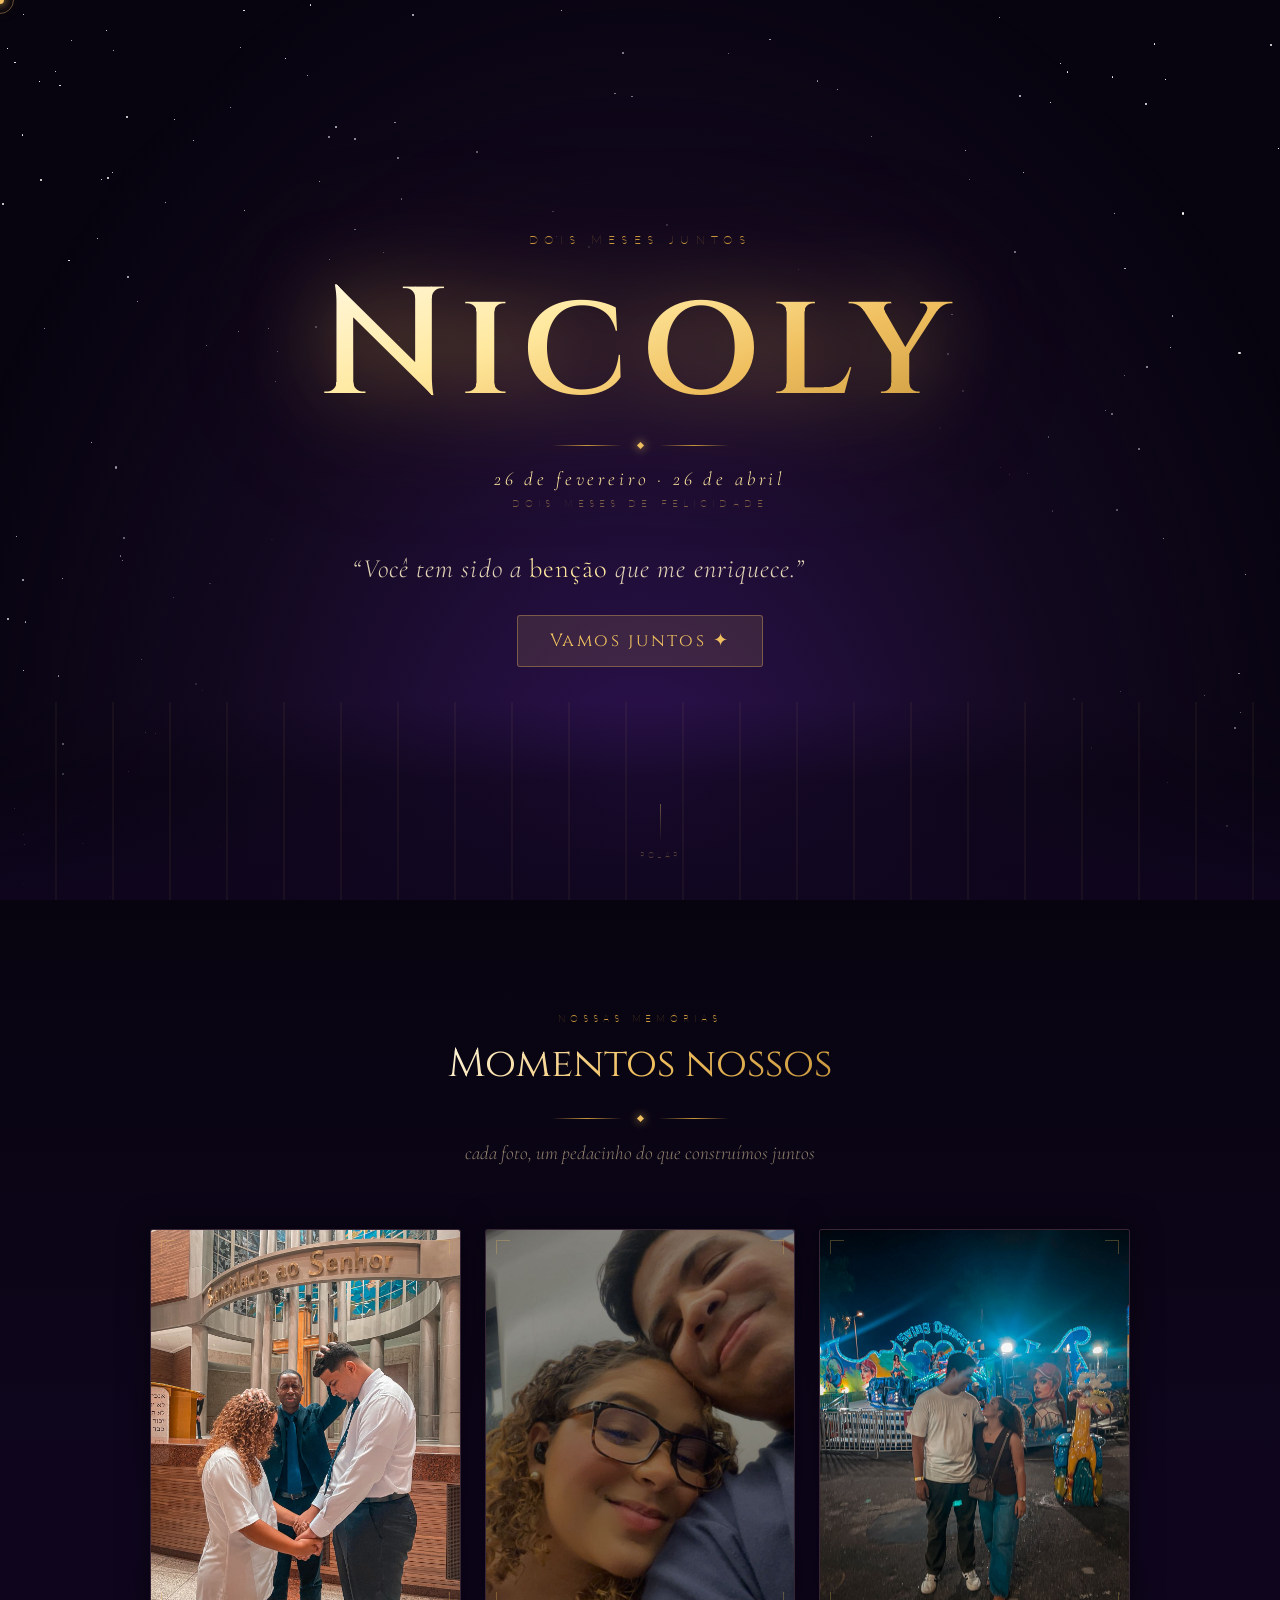
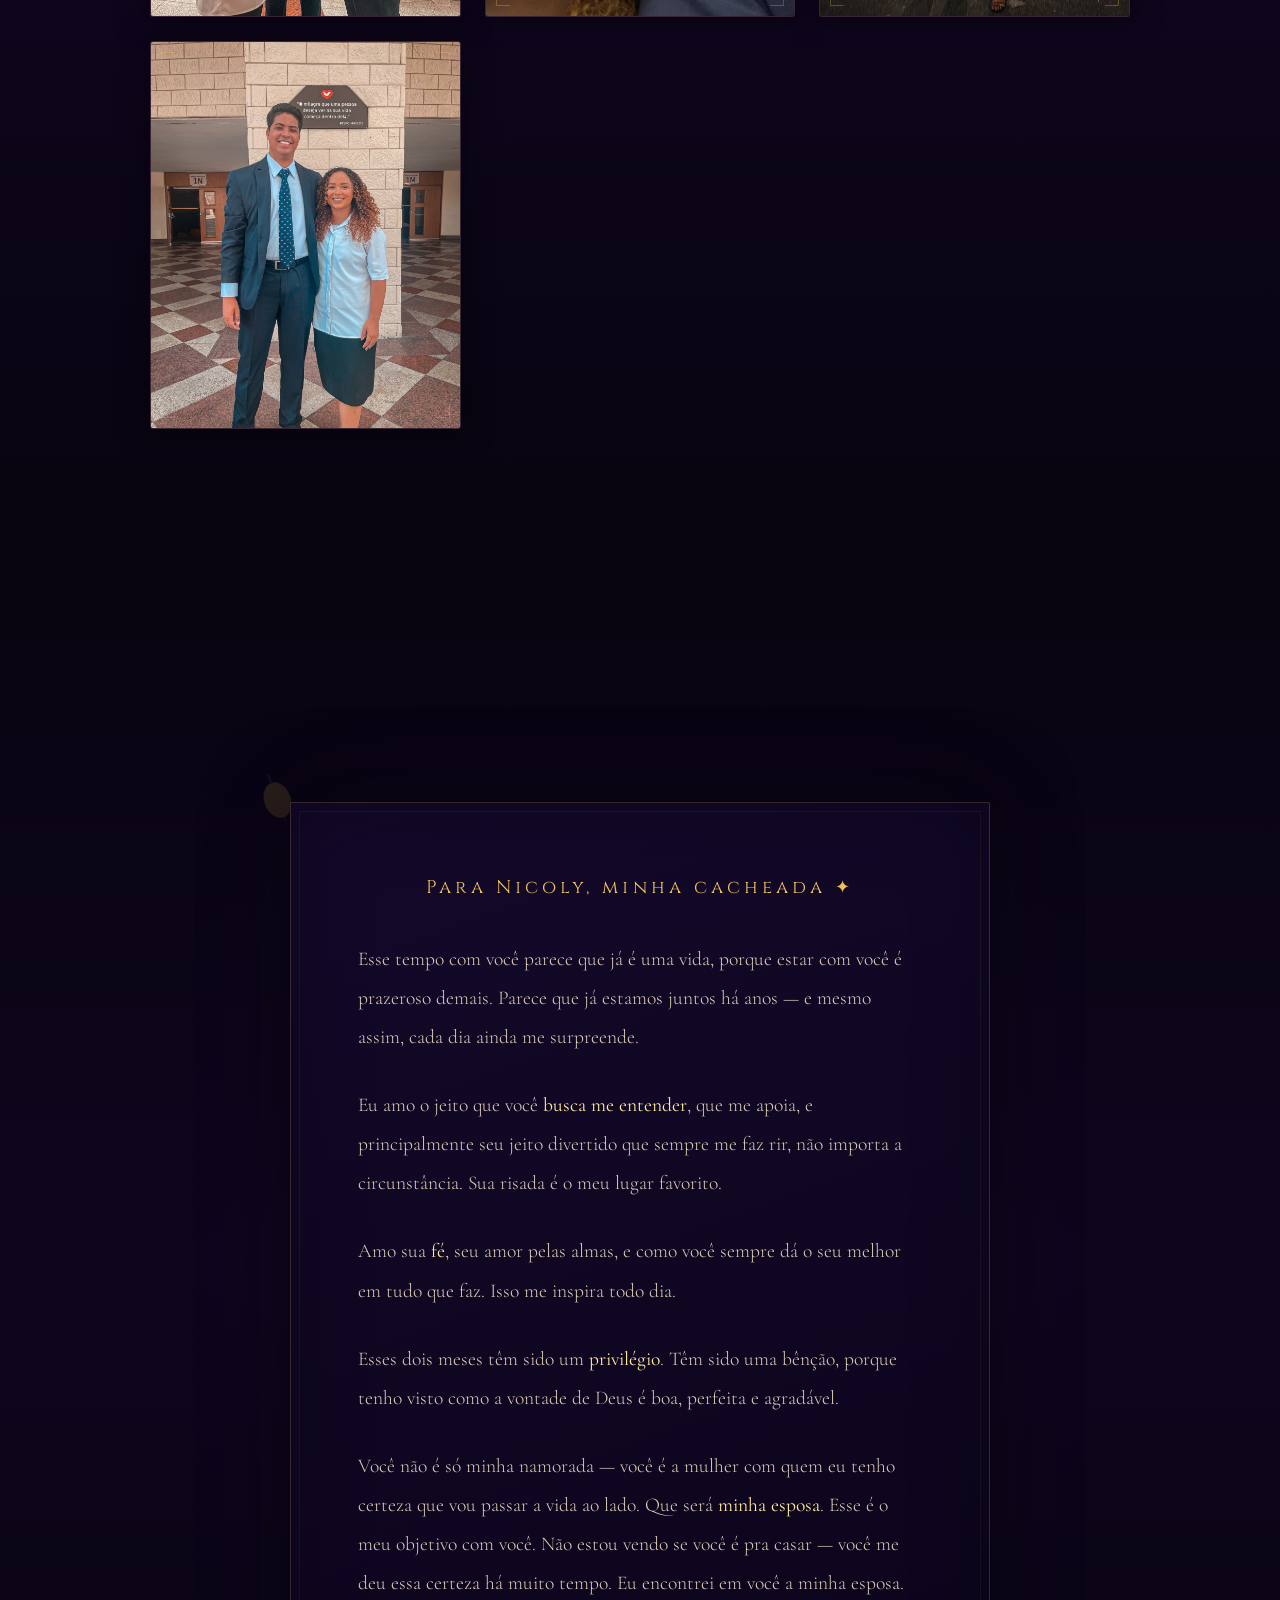
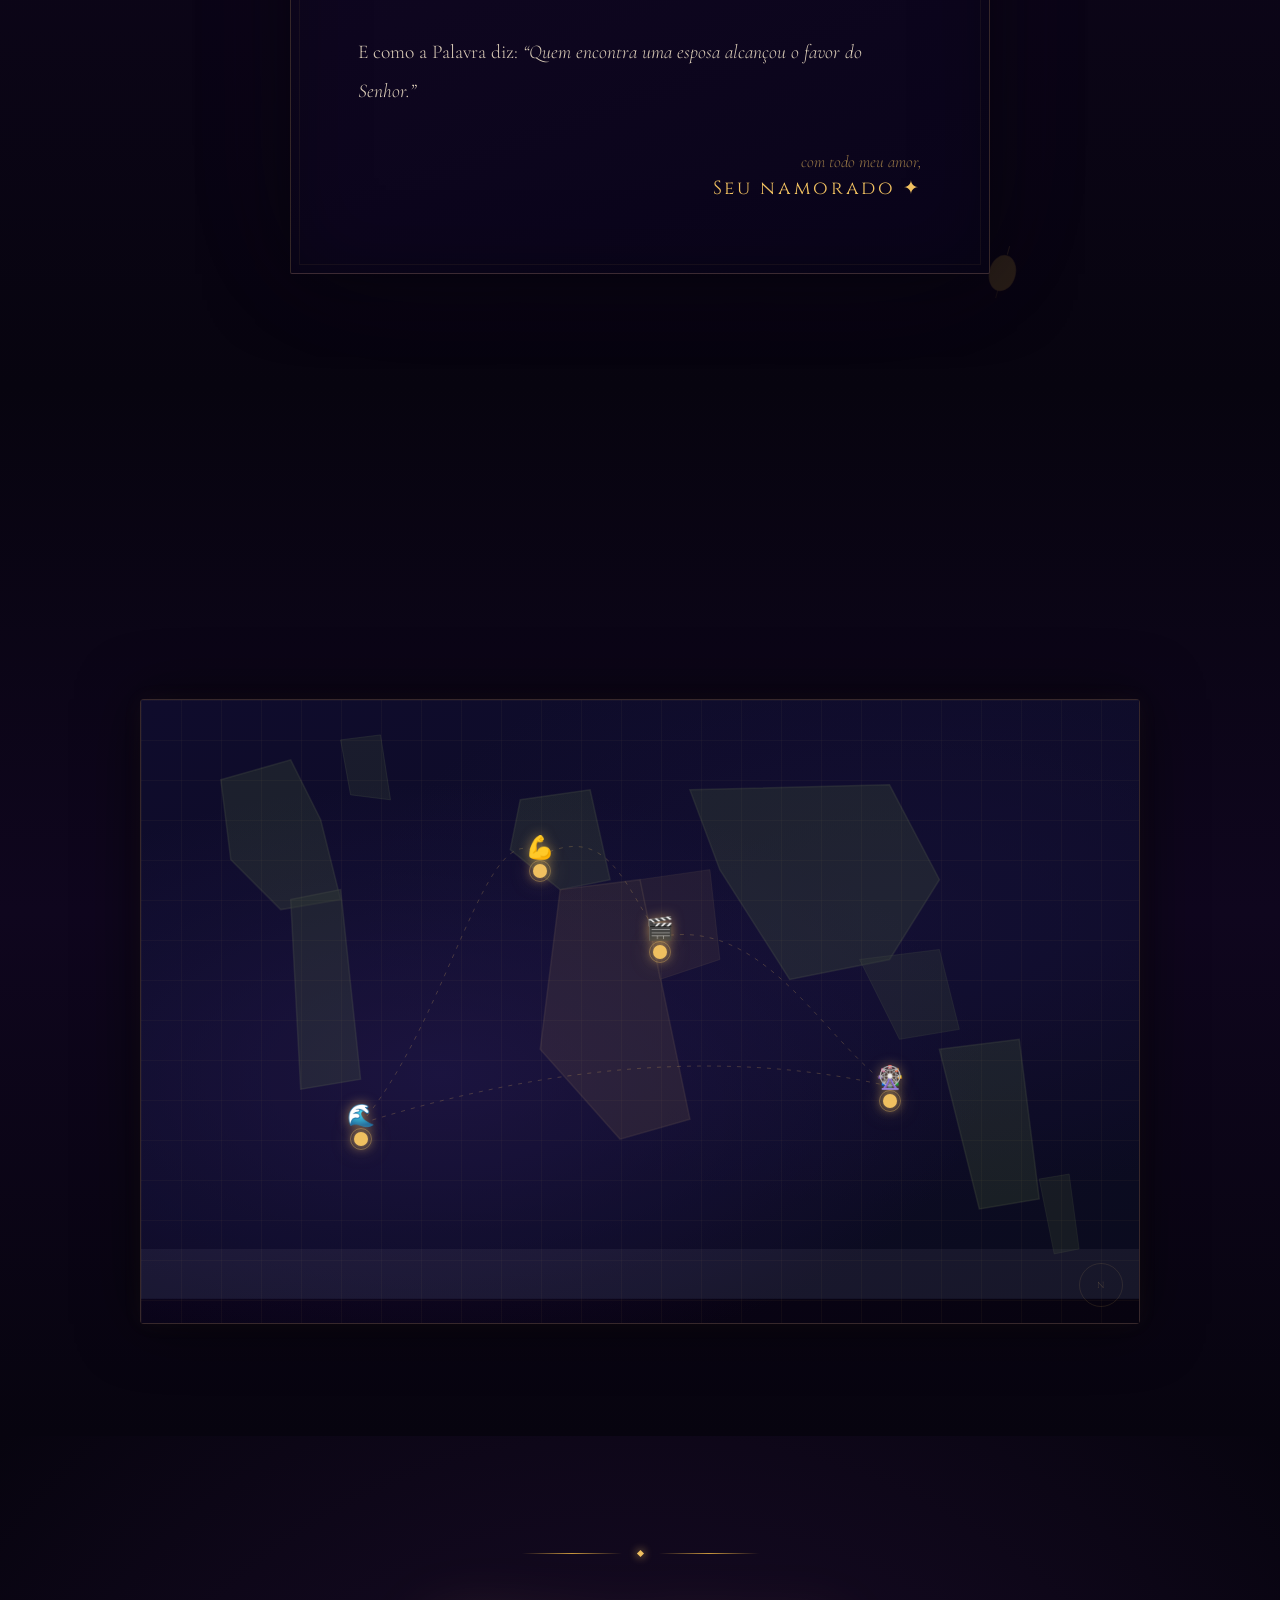
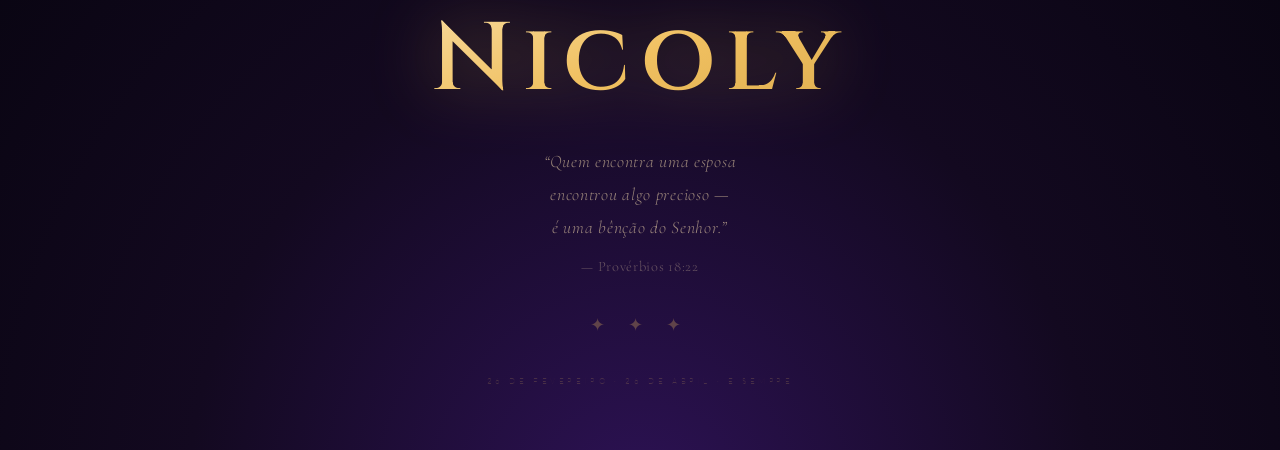
<file: index.html>
<!DOCTYPE html>
<html lang="pt-BR">
<head>
  <meta charset="UTF-8" />
  <meta name="viewport" content="width=device-width, initial-scale=1.0" />
  <title>Para Nicoly ✨</title>
  <link href="https://fonts.googleapis.com/css2?family=Cormorant+Garamond:ital,wght@0,300;0,400;1,300;1,400&family=Cinzel:wght@400;600&family=Lato:wght@100;300;400&display=swap" rel="stylesheet" />
  <link rel="stylesheet" href="nicoly-style.css" />

  <!-- Keyframes das lanternas (dependem de CSS vars definidas no JS) -->
  <style>
    @keyframes floatLantern {
      0%   { opacity:0;   transform: translateY(0)      translateX(0)                    rotate(var(--tilt,0deg)); }
      7%   { opacity:1; }
      88%  { opacity:.75; }
      100% { opacity:0;   transform: translateY(-108vh) translateX(var(--drift,25px))    rotate(calc(var(--tilt,0deg) + 6deg)); }
    }
  </style>
</head>
<body>

<!-- Cursor personalizado -->
<div class="cursor"></div>
<div class="cursor-ring"></div>

<!-- Estrelas (fundo fixo global) -->
<div class="stars-layer"></div>

<!-- Lanternas SVG flutuando (fundo fixo global) -->
<div id="lantern-layer" style="position:fixed;inset:0;pointer-events:none;z-index:0;"></div>

<!-- ══════════════════════════════════════════
     HERO
══════════════════════════════════════════ -->
<section class="hero" id="top">
  <div class="hero-river"></div>

  <div class="hero-content">
    <p class="hero-eyebrow">dois meses juntos</p>

    <h1 class="hero-name">Nicoly</h1>

    <div class="ornament hero-ornament">
      <div class="ornament-line"></div>
      <div class="ornament-diamond"></div>
      <div class="ornament-line"></div>
    </div>

    <p class="hero-date">26 de fevereiro &middot; 26 de abril</p>
    <p class="hero-months">dois meses de felicidade</p>
    <p class="hero-phrase">&ldquo;Você tem sido a <em>benção</em> que me enriquece.&rdquo;</p>
    
    <button class="hero-button" id="playMusicBtn">Vamos juntos ✦</button>
  </div>

  <audio id="backgroundMusic" style="display:none;">
    <source src="music.mp3" type="audio/mpeg">
  </audio>

  <div class="scroll-hint">
    <div class="scroll-line"></div>
    <span>rolar</span>
  </div>
</section>

<!-- ══════════════════════════════════════════
     GALERIA
══════════════════════════════════════════ -->
<section class="section" id="galeria">
  <p class="section-eyebrow reveal">nossas memórias</p>
  <h2 class="section-title reveal">Momentos nossos</h2>
  <div class="ornament reveal">
    <div class="ornament-line"></div>
    <div class="ornament-diamond"></div>
    <div class="ornament-line"></div>
  </div>
  <p class="section-sub reveal">cada foto, um pedacinho do que construímos juntos</p>

  <div class="gallery-grid reveal">

  <div class="photo-card">
    <img src="imagem/foto1.jpg" alt="nossa primeira foto juntos">
    <div class="photo-corner pc-tl"></div>
    <div class="photo-corner pc-tr"></div>
    <div class="photo-corner pc-bl"></div>
    <div class="photo-corner pc-br"></div>
    <div class="photo-label">nossa primeira foto juntos</div>
  </div>

  <div class="photo-card">
    <img src="imagem/foto2.jpg" alt="um dos nossos momentos favoritos">
    <div class="photo-corner pc-tl"></div>
    <div class="photo-corner pc-tr"></div>
    <div class="photo-corner pc-bl"></div>
    <div class="photo-corner pc-br"></div>
    <div class="photo-label">um dos nossos momentos favoritos</div>
  </div>

  <div class="photo-card">
    <img src="imagem/foto3.jpg" alt="felizes como sempre">
    <div class="photo-corner pc-tl"></div>
    <div class="photo-corner pc-tr"></div>
    <div class="photo-corner pc-bl"></div>
    <div class="photo-corner pc-br"></div>
    <div class="photo-label">felizes como sempre</div>
  </div>

  <div class="photo-card">
    <img src="imagem/foto4.jpg" alt="você que faz tudo mais bonito">
    <div class="photo-corner pc-tl"></div>
    <div class="photo-corner pc-tr"></div>
    <div class="photo-corner pc-bl"></div>
    <div class="photo-corner pc-br"></div>
    <div class="photo-label">você que faz tudo mais bonito</div>
  </div>

</div>
</section>

<!-- ══════════════════════════════════════════
     CARTA
══════════════════════════════════════════ -->
<section class="section" id="carta">
  <p class="section-eyebrow reveal">do meu coração</p>
  <h2 class="section-title reveal">Minha carta pra você</h2>
  <div class="ornament reveal">
    <div class="ornament-line"></div>
    <div class="ornament-diamond"></div>
    <div class="ornament-line"></div>
  </div>
  <br>

  <div class="letter-wrap reveal">
    <!-- Lanternas decorativas SVG embutidas (pequenas, nos cantos do papel) -->
    <div class="letter-deco-lantern tl">
      <svg width="36" height="54" viewBox="0 0 36 54" fill="none">
        <line x1="18" y1="0"  x2="18" y2="9"  stroke="#f0c060" stroke-width="1" opacity=".7"/>
        <ellipse cx="18" cy="28" rx="13" ry="18" fill="#f5c842" opacity=".9"/>
        <ellipse cx="18" cy="28" rx="13" ry="18" fill="none" stroke="#c8963c" stroke-width="1" opacity=".6"/>
        <line x1="18" y1="46" x2="18" y2="54" stroke="#c8963c" stroke-width="1" opacity=".5"/>
      </svg>
    </div>
    <div class="letter-deco-lantern br">
      <svg width="36" height="54" viewBox="0 0 36 54" fill="none">
        <line x1="18" y1="0"  x2="18" y2="9"  stroke="#f0c060" stroke-width="1" opacity=".7"/>
        <ellipse cx="18" cy="28" rx="13" ry="18" fill="#f5c842" opacity=".9"/>
        <ellipse cx="18" cy="28" rx="13" ry="18" fill="none" stroke="#c8963c" stroke-width="1" opacity=".6"/>
        <line x1="18" y1="46" x2="18" y2="54" stroke="#c8963c" stroke-width="1" opacity=".5"/>
      </svg>
    </div>

    <div class="letter-paper">
      <p class="letter-header">Para Nicoly, minha cacheada ✦</p>

      <div class="letter-body">
        <p>
          Esse tempo com você parece que já é uma vida, porque estar com você é prazeroso demais.
          Parece que já estamos juntos há anos — e mesmo assim, cada dia ainda me surpreende.
        </p>
        <p>
          Eu amo o jeito que você <strong>busca me entender</strong>, que me apoia,
          e principalmente seu jeito divertido que sempre me faz rir,
          não importa a circunstância. Sua risada é o meu lugar favorito.
        </p>
        <p>
          Amo sua <strong>fé</strong>, seu amor pelas almas, e como você sempre dá o seu melhor
          em tudo que faz. Isso me inspira todo dia.
        </p>
        <p>
          Esses dois meses têm sido um <strong>privilégio</strong>. Têm sido uma bênção,
          porque tenho visto como a vontade de Deus é boa, perfeita e agradável.
        </p>
        <p>
          Você não é só minha namorada — você é a mulher com quem eu tenho certeza
          que vou passar a vida ao lado. Que será <strong>minha esposa</strong>.
          Esse é o meu objetivo com você. Não estou vendo se você é pra casar —
          você me deu essa certeza há muito tempo.
          Eu encontrei em você a minha esposa.
        </p>
        <p>
          E como a Palavra diz: <em>&ldquo;Quem encontra uma esposa alcançou o favor do Senhor.&rdquo;</em>
        </p>
      </div>

      <div class="letter-footer">
        <span>com todo meu amor,</span>
        <strong>Seu namorado ✦</strong>
      </div>
    </div>
  </div>
</section>

<!-- ══════════════════════════════════════════
     MAPA INTERATIVO
══════════════════════════════════════════ -->
<section class="section" id="lugares">
  <p class="section-eyebrow reveal">os nossos lugares</p>
  <h2 class="section-title reveal">Onde nossa história acontece</h2>
  <div class="ornament reveal">
    <div class="ornament-line"></div>
    <div class="ornament-diamond"></div>
    <div class="ornament-line"></div>
  </div>
  <p class="section-sub reveal">cada lugar guarda um pedaço de nós</p>

  <div class="map-container reveal">

    <!-- Mapa SVG ilustrado -->
    <div class="map-viewport">
      <div class="map-bg"></div>
      
      <!-- World Map SVG -->
      <svg class="world-map" viewBox="0 0 1000 600" xmlns="http://www.w3.org/2000/svg">
        <!-- Background oceano -->
        <rect width="1000" height="600" fill="rgba(45,80,150,.3)"/>
        
        <!-- Continentes com cores realistas -->
        <!-- North America -->
        <path d="M80,80 L150,60 L180,120 L200,200 L140,210 L90,160 Z" fill="rgba(100,140,80,.5)" stroke="rgba(150,180,120,.4)" stroke-width="1.5"/>
        
        <!-- South America -->
        <path d="M150,200 L200,190 L220,380 L160,390 Z" fill="rgba(100,140,80,.5)" stroke="rgba(150,180,120,.4)" stroke-width="1.5"/>
        
        <!-- Greenland -->
        <path d="M200,40 L240,35 L250,100 L210,95 Z" fill="rgba(100,140,80,.4)" stroke="rgba(150,180,120,.4)" stroke-width="1"/>
        
        <!-- Europe -->
        <path d="M380,100 L450,90 L470,180 L420,190 L370,150 Z" fill="rgba(100,140,80,.5)" stroke="rgba(150,180,120,.4)" stroke-width="1.5"/>
        
        <!-- Africa -->
        <path d="M420,190 L500,180 L550,420 L480,440 L400,350 Z" fill="rgba(140,120,90,.5)" stroke="rgba(180,160,120,.4)" stroke-width="1.5"/>
        
        <!-- Middle East -->
        <path d="M500,180 L570,170 L580,260 L520,280 Z" fill="rgba(140,120,90,.4)" stroke="rgba(180,160,120,.3)" stroke-width="1"/>
        
        <!-- Asia -->
        <path d="M550,90 L750,85 L800,180 L750,260 L650,280 L580,170 Z" fill="rgba(100,140,80,.5)" stroke="rgba(150,180,120,.4)" stroke-width="1.5"/>
        
        <!-- Southeast Asia -->
        <path d="M720,260 L800,250 L820,330 L760,340 Z" fill="rgba(100,140,80,.4)" stroke="rgba(150,180,120,.3)" stroke-width="1"/>
        
        <!-- Australia -->
        <path d="M800,350 L880,340 L900,500 L840,510 Z" fill="rgba(100,140,80,.5)" stroke="rgba(150,180,120,.4)" stroke-width="1.5"/>
        
        <!-- New Zealand -->
        <path d="M900,480 L930,475 L940,550 L915,555 Z" fill="rgba(100,140,80,.4)" stroke="rgba(150,180,120,.3)" stroke-width="1"/>
        
        <!-- Antarctica (em baixo) -->
        <path d="M0,550 L1000,550 L1000,600 L0,600 Z" fill="rgba(200,200,220,.2)" stroke="none"/>
      </svg>
      
      <div class="map-grid"></div>

      <!-- Paths SVG entre lugares (preenchido pelo JS) -->
      <svg class="map-paths" id="map-paths"
           viewBox="0 0 100 100"
           preserveAspectRatio="none"
           style="position:absolute;inset:0;width:100%;height:100%;pointer-events:none;">
      </svg>

      <!-- Pins serão inseridos pelo JS -->

      <!-- Bússola decorativa -->
      <div class="map-compass">N</div>
    </div>

  </div>
</section>

<!-- ══════════════════════════════════════════
     FOOTER
══════════════════════════════════════════ -->
<footer class="footer">
  <div class="ornament reveal">
    <div class="ornament-line" style="width:100px;"></div>
    <div class="ornament-diamond"></div>
    <div class="ornament-line" style="width:100px;"></div>
  </div>
  <br>
  <p class="footer-name reveal">Nicoly</p>
  <p class="footer-verse reveal">
    &ldquo;Quem encontra uma esposa<br>encontrou algo precioso &mdash;<br>é uma bênção do Senhor.&rdquo;
    <cite>&mdash; Provérbios 18:22</cite>
  </p>
  <p class="footer-hearts reveal">✦ ✦ ✦</p>
  <p class="footer-caption reveal">26 de fevereiro &middot; 26 de abril &middot; e sempre</p>
</footer>

<script src="nicoly-main.js"></script>
</body>
</html>
</file>
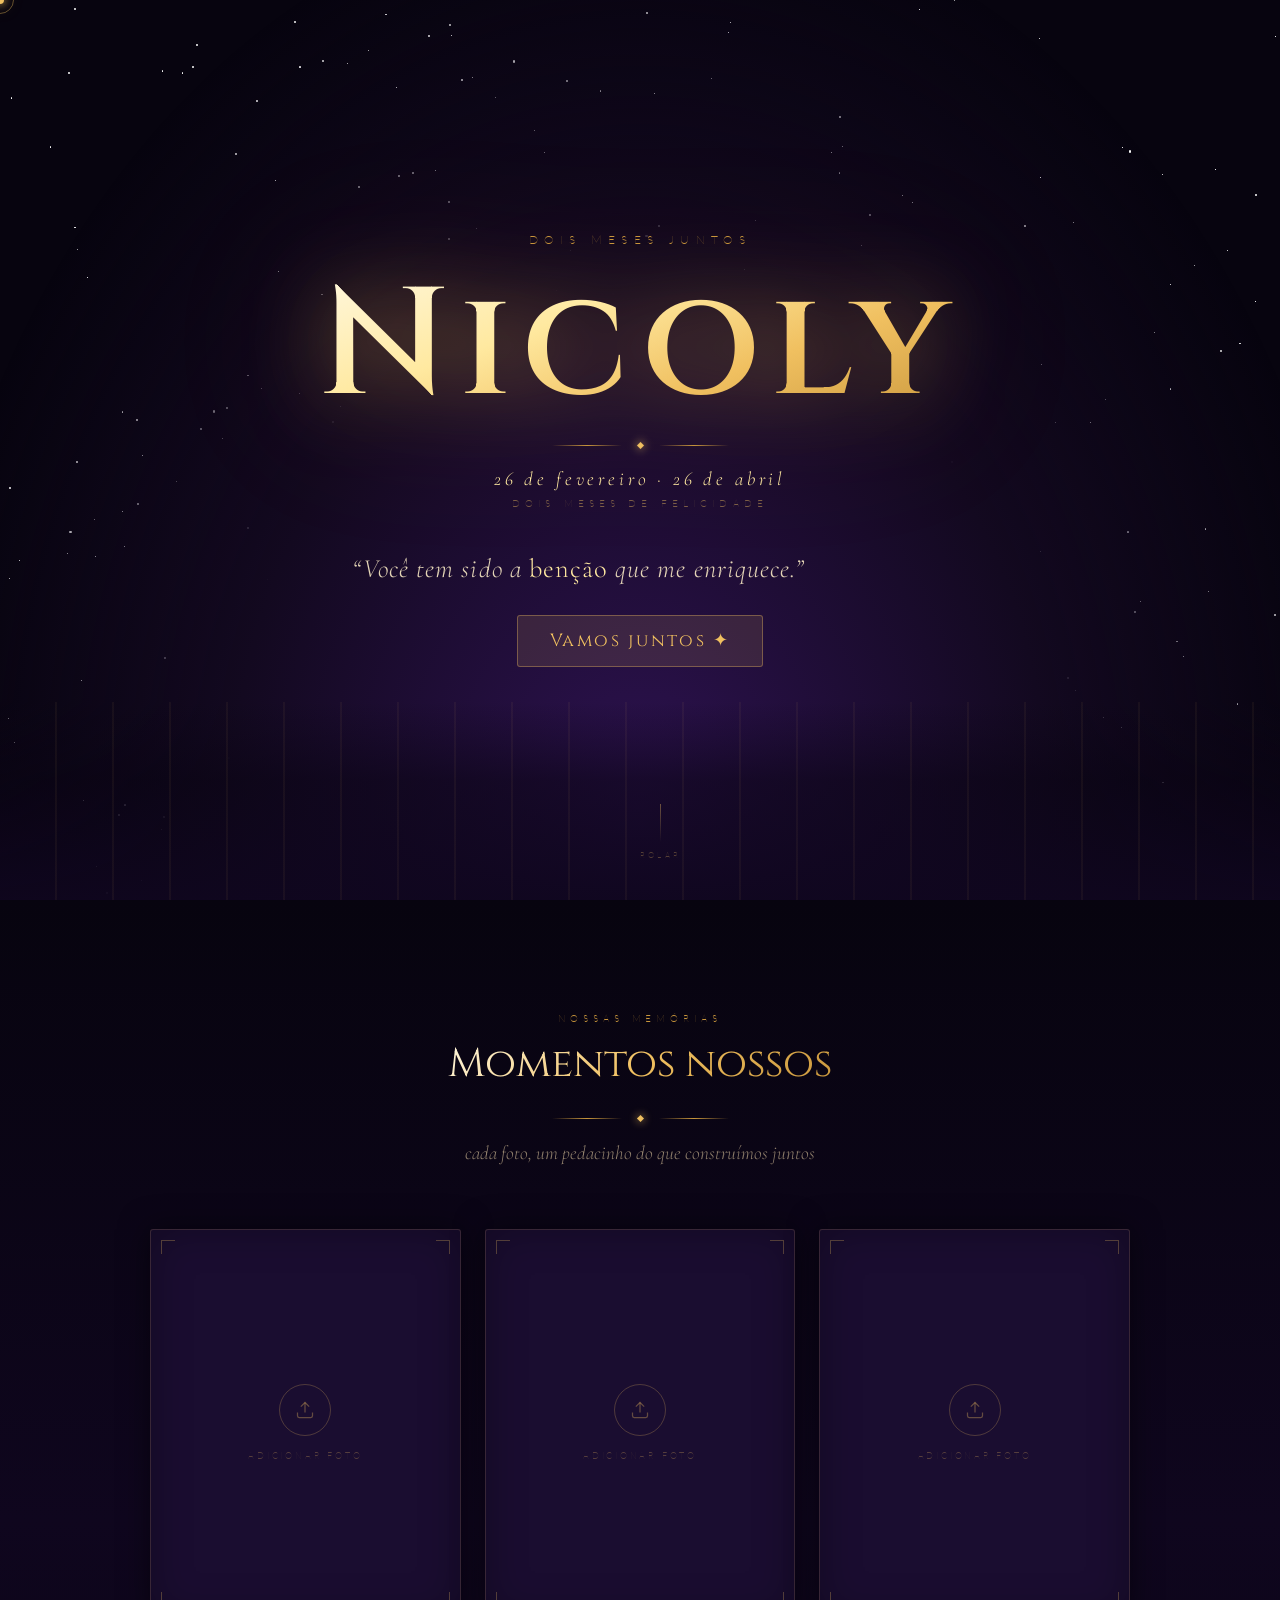
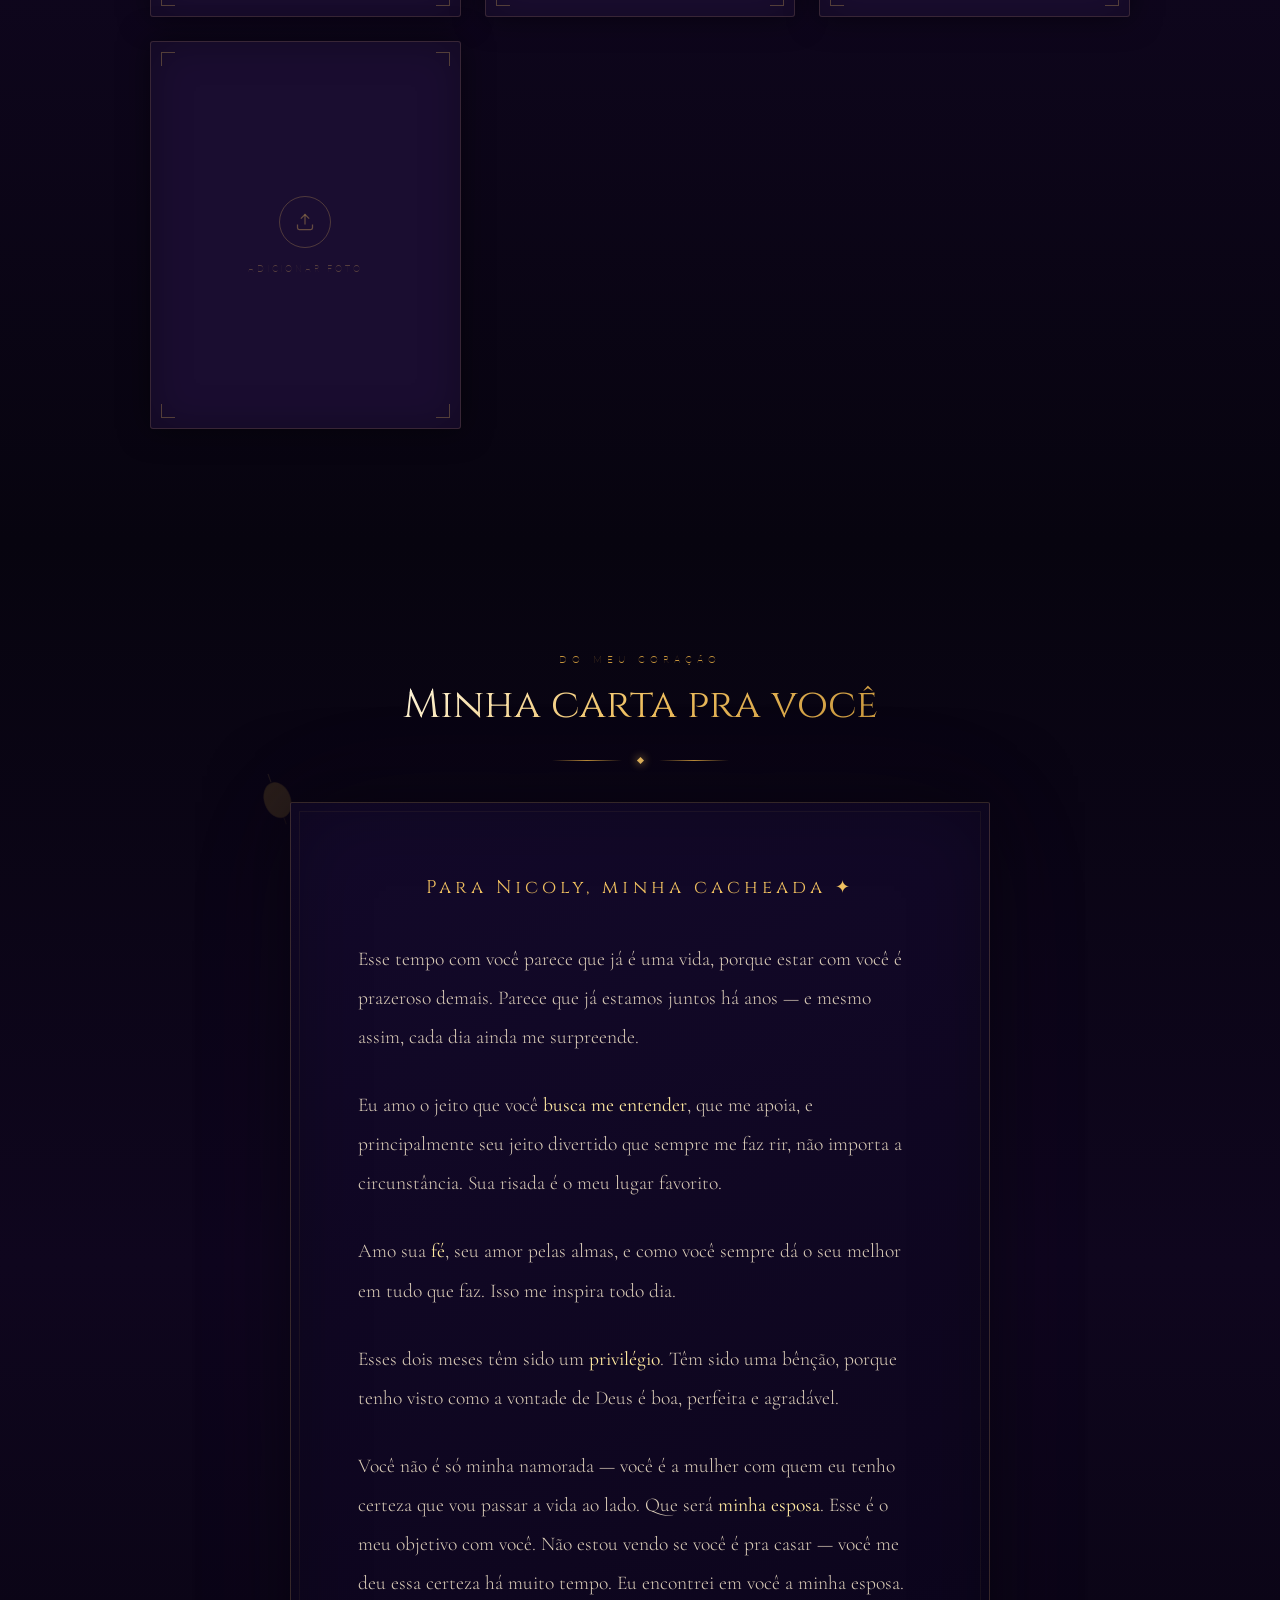
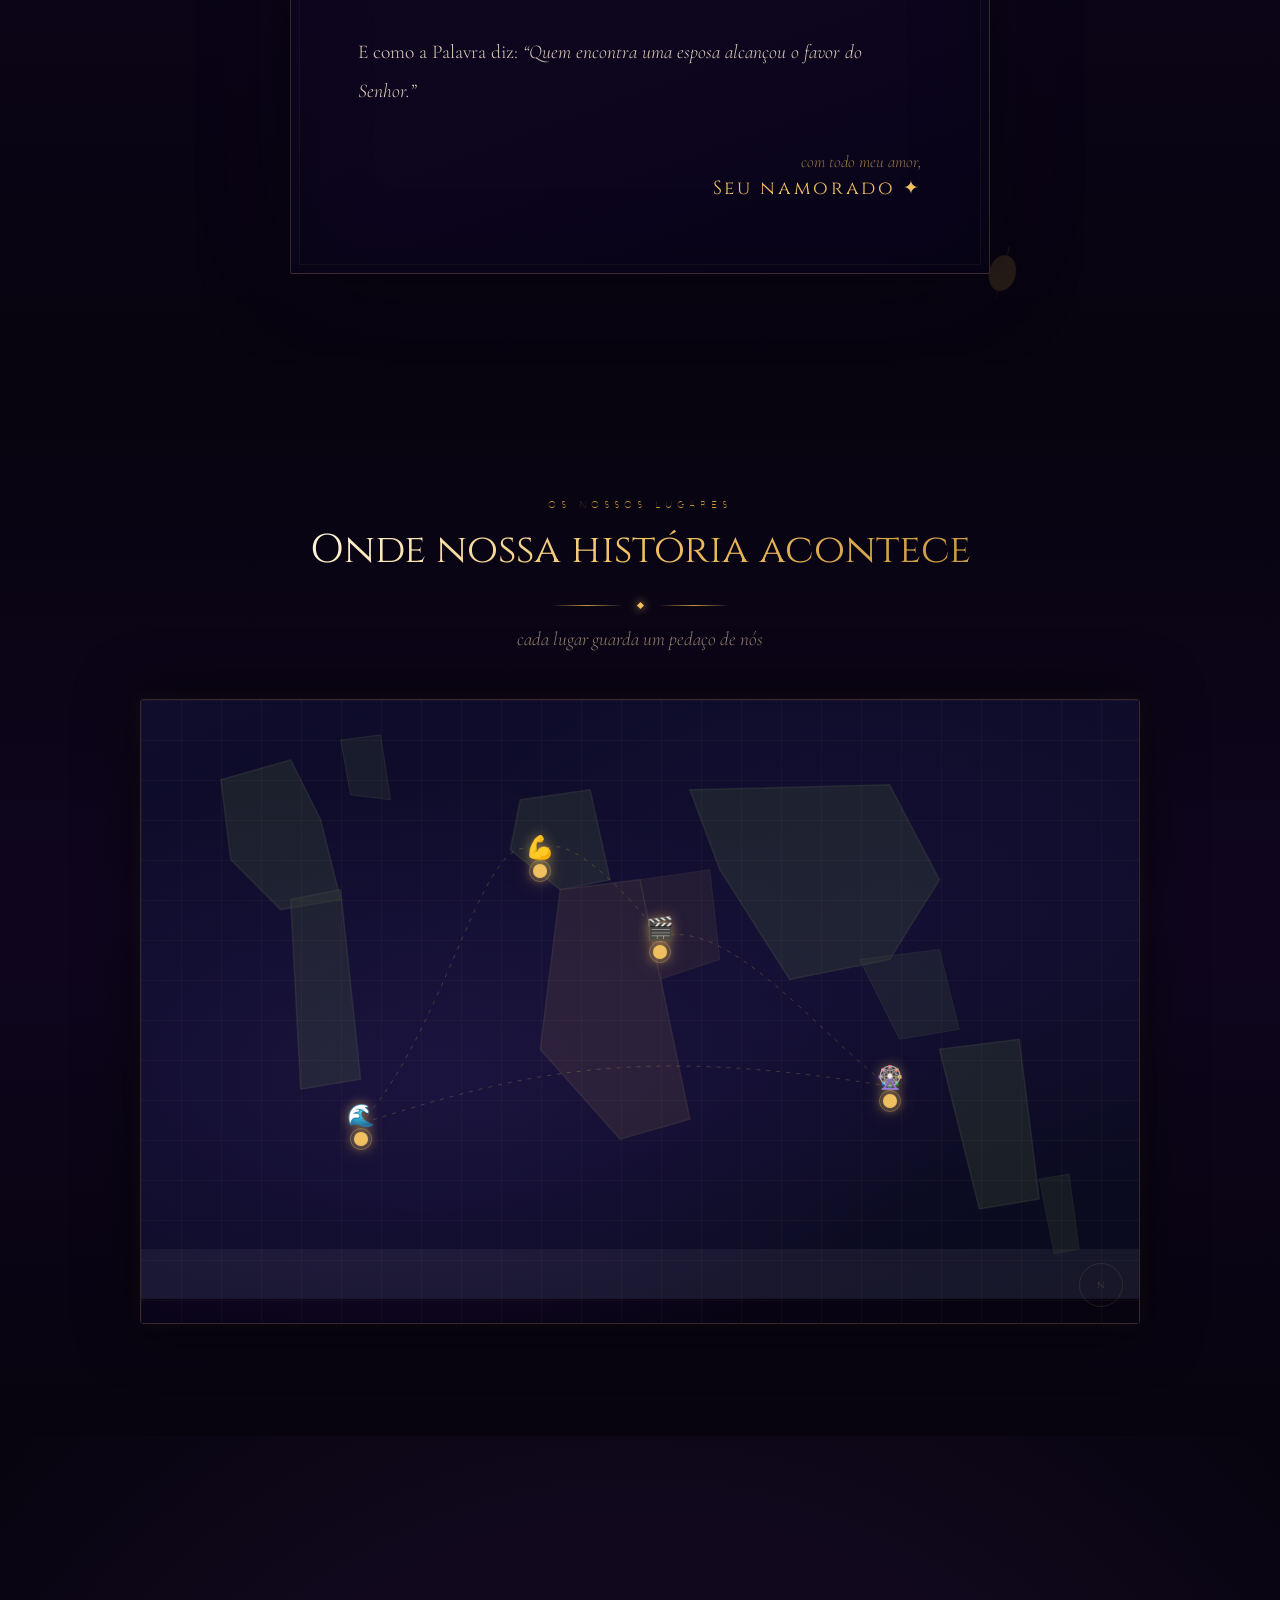
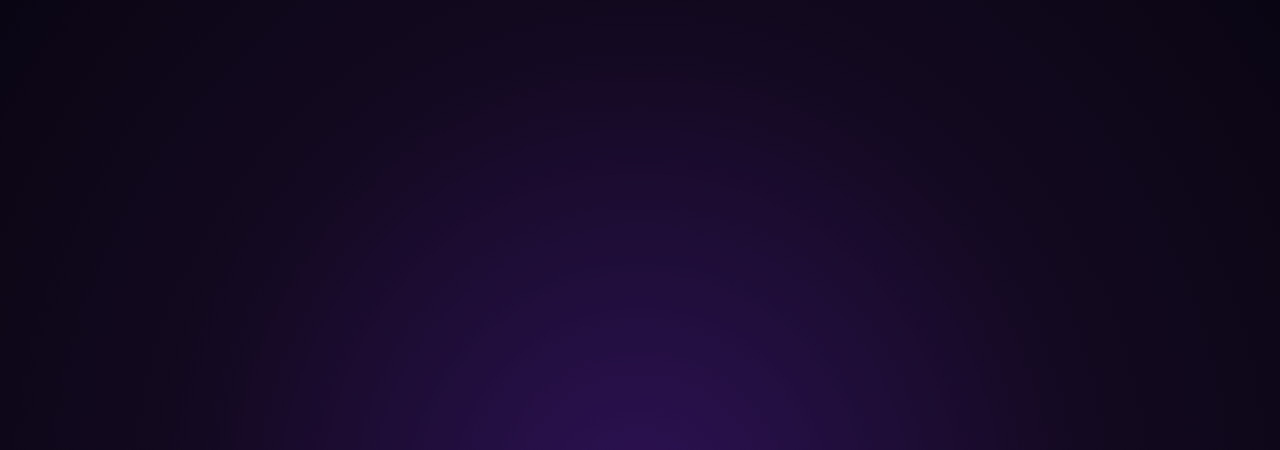
<file: nicoly-index.html>
<!DOCTYPE html>
<html lang="pt-BR">
<head>
  <meta charset="UTF-8" />
  <meta name="viewport" content="width=device-width, initial-scale=1.0" />
  <title>Para Nicoly ✨</title>
  <link href="https://fonts.googleapis.com/css2?family=Cormorant+Garamond:ital,wght@0,300;0,400;1,300;1,400&family=Cinzel:wght@400;600&family=Lato:wght@100;300;400&display=swap" rel="stylesheet" />
  <link rel="stylesheet" href="nicoly-style.css" />

  <!-- Keyframes das lanternas (dependem de CSS vars definidas no JS) -->
  <style>
    @keyframes floatLantern {
      0%   { opacity:0;   transform: translateY(0)      translateX(0)                    rotate(var(--tilt,0deg)); }
      7%   { opacity:1; }
      88%  { opacity:.75; }
      100% { opacity:0;   transform: translateY(-108vh) translateX(var(--drift,25px))    rotate(calc(var(--tilt,0deg) + 6deg)); }
    }
  </style>
</head>
<body>

<!-- Cursor personalizado -->
<div class="cursor"></div>
<div class="cursor-ring"></div>

<!-- Estrelas (fundo fixo global) -->
<div class="stars-layer"></div>

<!-- Lanternas SVG flutuando (fundo fixo global) -->
<div id="lantern-layer" style="position:fixed;inset:0;pointer-events:none;z-index:0;"></div>

<!-- ══════════════════════════════════════════
     HERO
══════════════════════════════════════════ -->
<section class="hero" id="top">
  <div class="hero-river"></div>

  <div class="hero-content">
    <p class="hero-eyebrow">dois meses juntos</p>

    <h1 class="hero-name">Nicoly</h1>

    <div class="ornament hero-ornament">
      <div class="ornament-line"></div>
      <div class="ornament-diamond"></div>
      <div class="ornament-line"></div>
    </div>

    <p class="hero-date">26 de fevereiro &middot; 26 de abril</p>
    <p class="hero-months">dois meses de felicidade</p>
    <p class="hero-phrase">&ldquo;Você tem sido a <em>benção</em> que me enriquece.&rdquo;</p>
    
    <button class="hero-button" id="playMusicBtn">Vamos juntos ✦</button>
  </div>

  <audio id="backgroundMusic" style="display:none;">
    <source src="music.mp3" type="audio/mpeg">
  </audio>

  <div class="scroll-hint">
    <div class="scroll-line"></div>
    <span>rolar</span>
  </div>
</section>

<!-- ══════════════════════════════════════════
     GALERIA
══════════════════════════════════════════ -->
<section class="section" id="galeria">
  <p class="section-eyebrow reveal">nossas memórias</p>
  <h2 class="section-title reveal">Momentos nossos</h2>
  <div class="ornament reveal">
    <div class="ornament-line"></div>
    <div class="ornament-diamond"></div>
    <div class="ornament-line"></div>
  </div>
  <p class="section-sub reveal">cada foto, um pedacinho do que construímos juntos</p>

  <div class="gallery-grid reveal">

    <!-- Foto 1 -->
    <div class="photo-card" onclick="triggerUpload(this)">
      <input type="file" accept="image/*" onchange="loadPhoto(this)" />
      <div class="photo-placeholder">
        <div class="placeholder-ring">
          <svg viewBox="0 0 24 24"><path d="M21 15v4a2 2 0 01-2 2H5a2 2 0 01-2-2v-4"/><polyline points="17 8 12 3 7 8"/><line x1="12" y1="3" x2="12" y2="15"/></svg>
        </div>
        <p>adicionar foto</p>
      </div>
      <div class="photo-corner pc-tl"></div>
      <div class="photo-corner pc-tr"></div>
      <div class="photo-corner pc-bl"></div>
      <div class="photo-corner pc-br"></div>
      <div class="photo-label">nossa primeira foto juntos</div>
    </div>

    <!-- Foto 2 -->
    <div class="photo-card" onclick="triggerUpload(this)">
      <input type="file" accept="image/*" onchange="loadPhoto(this)" />
      <div class="photo-placeholder">
        <div class="placeholder-ring">
          <svg viewBox="0 0 24 24"><path d="M21 15v4a2 2 0 01-2 2H5a2 2 0 01-2-2v-4"/><polyline points="17 8 12 3 7 8"/><line x1="12" y1="3" x2="12" y2="15"/></svg>
        </div>
        <p>adicionar foto</p>
      </div>
      <div class="photo-corner pc-tl"></div>
      <div class="photo-corner pc-tr"></div>
      <div class="photo-corner pc-bl"></div>
      <div class="photo-corner pc-br"></div>
      <div class="photo-label">um dos nossos momentos favoritos</div>
    </div>

    <!-- Foto 3 -->
    <div class="photo-card" onclick="triggerUpload(this)">
      <input type="file" accept="image/*" onchange="loadPhoto(this)" />
      <div class="photo-placeholder">
        <div class="placeholder-ring">
          <svg viewBox="0 0 24 24"><path d="M21 15v4a2 2 0 01-2 2H5a2 2 0 01-2-2v-4"/><polyline points="17 8 12 3 7 8"/><line x1="12" y1="3" x2="12" y2="15"/></svg>
        </div>
        <p>adicionar foto</p>
      </div>
      <div class="photo-corner pc-tl"></div>
      <div class="photo-corner pc-tr"></div>
      <div class="photo-corner pc-bl"></div>
      <div class="photo-corner pc-br"></div>
      <div class="photo-label">felizes como sempre</div>
    </div>

    <!-- Foto 4 -->
    <div class="photo-card" onclick="triggerUpload(this)">
      <input type="file" accept="image/*" onchange="loadPhoto(this)" />
      <div class="photo-placeholder">
        <div class="placeholder-ring">
          <svg viewBox="0 0 24 24"><path d="M21 15v4a2 2 0 01-2 2H5a2 2 0 01-2-2v-4"/><polyline points="17 8 12 3 7 8"/><line x1="12" y1="3" x2="12" y2="15"/></svg>
        </div>
        <p>adicionar foto</p>
      </div>
      <div class="photo-corner pc-tl"></div>
      <div class="photo-corner pc-tr"></div>
      <div class="photo-corner pc-bl"></div>
      <div class="photo-corner pc-br"></div>
      <div class="photo-label">você que faz tudo mais bonito</div>
    </div>

  </div>
</section>

<!-- ══════════════════════════════════════════
     CARTA
══════════════════════════════════════════ -->
<section class="section" id="carta">
  <p class="section-eyebrow reveal">do meu coração</p>
  <h2 class="section-title reveal">Minha carta pra você</h2>
  <div class="ornament reveal">
    <div class="ornament-line"></div>
    <div class="ornament-diamond"></div>
    <div class="ornament-line"></div>
  </div>
  <br>

  <div class="letter-wrap reveal">
    <!-- Lanternas decorativas SVG embutidas (pequenas, nos cantos do papel) -->
    <div class="letter-deco-lantern tl">
      <svg width="36" height="54" viewBox="0 0 36 54" fill="none">
        <line x1="18" y1="0"  x2="18" y2="9"  stroke="#f0c060" stroke-width="1" opacity=".7"/>
        <ellipse cx="18" cy="28" rx="13" ry="18" fill="#f5c842" opacity=".9"/>
        <ellipse cx="18" cy="28" rx="13" ry="18" fill="none" stroke="#c8963c" stroke-width="1" opacity=".6"/>
        <line x1="18" y1="46" x2="18" y2="54" stroke="#c8963c" stroke-width="1" opacity=".5"/>
      </svg>
    </div>
    <div class="letter-deco-lantern br">
      <svg width="36" height="54" viewBox="0 0 36 54" fill="none">
        <line x1="18" y1="0"  x2="18" y2="9"  stroke="#f0c060" stroke-width="1" opacity=".7"/>
        <ellipse cx="18" cy="28" rx="13" ry="18" fill="#f5c842" opacity=".9"/>
        <ellipse cx="18" cy="28" rx="13" ry="18" fill="none" stroke="#c8963c" stroke-width="1" opacity=".6"/>
        <line x1="18" y1="46" x2="18" y2="54" stroke="#c8963c" stroke-width="1" opacity=".5"/>
      </svg>
    </div>

    <div class="letter-paper">
      <p class="letter-header">Para Nicoly, minha cacheada ✦</p>

      <div class="letter-body">
        <p>
          Esse tempo com você parece que já é uma vida, porque estar com você é prazeroso demais.
          Parece que já estamos juntos há anos — e mesmo assim, cada dia ainda me surpreende.
        </p>
        <p>
          Eu amo o jeito que você <strong>busca me entender</strong>, que me apoia,
          e principalmente seu jeito divertido que sempre me faz rir,
          não importa a circunstância. Sua risada é o meu lugar favorito.
        </p>
        <p>
          Amo sua <strong>fé</strong>, seu amor pelas almas, e como você sempre dá o seu melhor
          em tudo que faz. Isso me inspira todo dia.
        </p>
        <p>
          Esses dois meses têm sido um <strong>privilégio</strong>. Têm sido uma bênção,
          porque tenho visto como a vontade de Deus é boa, perfeita e agradável.
        </p>
        <p>
          Você não é só minha namorada — você é a mulher com quem eu tenho certeza
          que vou passar a vida ao lado. Que será <strong>minha esposa</strong>.
          Esse é o meu objetivo com você. Não estou vendo se você é pra casar —
          você me deu essa certeza há muito tempo.
          Eu encontrei em você a minha esposa.
        </p>
        <p>
          E como a Palavra diz: <em>&ldquo;Quem encontra uma esposa alcançou o favor do Senhor.&rdquo;</em>
        </p>
      </div>

      <div class="letter-footer">
        <span>com todo meu amor,</span>
        <strong>Seu namorado ✦</strong>
      </div>
    </div>
  </div>
</section>

<!-- ══════════════════════════════════════════
     MAPA INTERATIVO
══════════════════════════════════════════ -->
<section class="section" id="lugares">
  <p class="section-eyebrow reveal">os nossos lugares</p>
  <h2 class="section-title reveal">Onde nossa história acontece</h2>
  <div class="ornament reveal">
    <div class="ornament-line"></div>
    <div class="ornament-diamond"></div>
    <div class="ornament-line"></div>
  </div>
  <p class="section-sub reveal">cada lugar guarda um pedaço de nós</p>

  <div class="map-container reveal">

    <!-- Mapa SVG ilustrado -->
    <div class="map-viewport">
      <div class="map-bg"></div>
      
      <!-- World Map SVG -->
      <svg class="world-map" viewBox="0 0 1000 600" xmlns="http://www.w3.org/2000/svg">
        <!-- Background oceano -->
        <rect width="1000" height="600" fill="rgba(45,80,150,.3)"/>
        
        <!-- Continentes com cores realistas -->
        <!-- North America -->
        <path d="M80,80 L150,60 L180,120 L200,200 L140,210 L90,160 Z" fill="rgba(100,140,80,.5)" stroke="rgba(150,180,120,.4)" stroke-width="1.5"/>
        
        <!-- South America -->
        <path d="M150,200 L200,190 L220,380 L160,390 Z" fill="rgba(100,140,80,.5)" stroke="rgba(150,180,120,.4)" stroke-width="1.5"/>
        
        <!-- Greenland -->
        <path d="M200,40 L240,35 L250,100 L210,95 Z" fill="rgba(100,140,80,.4)" stroke="rgba(150,180,120,.4)" stroke-width="1"/>
        
        <!-- Europe -->
        <path d="M380,100 L450,90 L470,180 L420,190 L370,150 Z" fill="rgba(100,140,80,.5)" stroke="rgba(150,180,120,.4)" stroke-width="1.5"/>
        
        <!-- Africa -->
        <path d="M420,190 L500,180 L550,420 L480,440 L400,350 Z" fill="rgba(140,120,90,.5)" stroke="rgba(180,160,120,.4)" stroke-width="1.5"/>
        
        <!-- Middle East -->
        <path d="M500,180 L570,170 L580,260 L520,280 Z" fill="rgba(140,120,90,.4)" stroke="rgba(180,160,120,.3)" stroke-width="1"/>
        
        <!-- Asia -->
        <path d="M550,90 L750,85 L800,180 L750,260 L650,280 L580,170 Z" fill="rgba(100,140,80,.5)" stroke="rgba(150,180,120,.4)" stroke-width="1.5"/>
        
        <!-- Southeast Asia -->
        <path d="M720,260 L800,250 L820,330 L760,340 Z" fill="rgba(100,140,80,.4)" stroke="rgba(150,180,120,.3)" stroke-width="1"/>
        
        <!-- Australia -->
        <path d="M800,350 L880,340 L900,500 L840,510 Z" fill="rgba(100,140,80,.5)" stroke="rgba(150,180,120,.4)" stroke-width="1.5"/>
        
        <!-- New Zealand -->
        <path d="M900,480 L930,475 L940,550 L915,555 Z" fill="rgba(100,140,80,.4)" stroke="rgba(150,180,120,.3)" stroke-width="1"/>
        
        <!-- Antarctica (em baixo) -->
        <path d="M0,550 L1000,550 L1000,600 L0,600 Z" fill="rgba(200,200,220,.2)" stroke="none"/>
      </svg>
      
      <div class="map-grid"></div>

      <!-- Paths SVG entre lugares (preenchido pelo JS) -->
      <svg class="map-paths" id="map-paths"
           viewBox="0 0 100 100"
           preserveAspectRatio="none"
           style="position:absolute;inset:0;width:100%;height:100%;pointer-events:none;">
      </svg>

      <!-- Pins serão inseridos pelo JS -->

      <!-- Bússola decorativa -->
      <div class="map-compass">N</div>
    </div>

  </div>
</section>

<!-- ══════════════════════════════════════════
     FOOTER
══════════════════════════════════════════ -->
<footer class="footer">
  <div class="ornament reveal">
    <div class="ornament-line" style="width:100px;"></div>
    <div class="ornament-diamond"></div>
    <div class="ornament-line" style="width:100px;"></div>
  </div>
  <br>
  <p class="footer-name reveal">Nicoly</p>
  <p class="footer-verse reveal">
    &ldquo;Quem encontra uma esposa<br>encontrou algo precioso &mdash;<br>é uma bênção do Senhor.&rdquo;
    <cite>&mdash; Provérbios 18:22</cite>
  </p>
  <p class="footer-hearts reveal">✦ ✦ ✦</p>
  <p class="footer-caption reveal">26 de fevereiro &middot; 26 de abril &middot; e sempre</p>
</footer>

<script src="nicoly-main.js"></script>
</body>
</html>
</file>
<file: nicoly-style.css>
/* ═══════════════════════════════════════
   RESET & VARS
═══════════════════════════════════════ */
*, *::before, *::after { margin: 0; padding: 0; box-sizing: border-box; }

:root {
  --gold:        #f0c060;
  --gold-light:  #ffe9a0;
  --gold-dim:    #c8963c;
  --gold-pale:   rgba(240,192,96,.12);
  --deep:        #07040f;
  --deep-purple: #0f061e;
  --mid-purple:  #1a0d30;
  --warm-orange: #ff9a2e;
  --warm-yellow: #ffcc55;
  --text-warm:   rgba(255,240,210,.85);
  --text-muted:  rgba(255,230,180,.55);
}

html { scroll-behavior: smooth; }
body {
  background: var(--deep);
  overflow-x: hidden;
  font-family: 'Cormorant Garamond', serif;
  cursor: none;
}

/* Custom cursor */
.cursor {
  position: fixed;
  width: 8px; height: 8px;
  background: var(--gold);
  border-radius: 50%;
  pointer-events: none;
  z-index: 9999;
  transform: translate(-50%,-50%);
  transition: transform .1s, opacity .2s;
  box-shadow: 0 0 10px var(--gold), 0 0 20px rgba(240,192,96,.4);
}
.cursor-ring {
  position: fixed;
  width: 28px; height: 28px;
  border: 1px solid rgba(240,192,96,.4);
  border-radius: 50%;
  pointer-events: none;
  z-index: 9998;
  transform: translate(-50%,-50%);
  transition: transform .18s ease, width .2s, height .2s;
}

/* ═══════════════════════════════════════
   SHARED UTILITIES
═══════════════════════════════════════ */
.ornament {
  display: flex; align-items: center; justify-content: center; gap: 1rem;
  margin: 1.2rem 0;
}
.ornament-line {
  height: 1px;
  width: clamp(30px,6vw,70px);
  background: linear-gradient(90deg, transparent, var(--gold-dim), transparent);
}
.ornament-diamond {
  width: 5px; height: 5px;
  background: var(--gold);
  transform: rotate(45deg);
  box-shadow: 0 0 8px var(--gold);
  flex-shrink: 0;
}
.section-eyebrow {
  font-family: 'Lato', sans-serif;
  font-weight: 100;
  font-size: .62rem;
  letter-spacing: .5em;
  color: var(--gold-dim);
  text-transform: uppercase;
  margin-bottom: .8rem;
}
.section-title {
  font-family: 'Cinzel', serif;
  font-weight: 400;
  font-size: clamp(1.6rem,4vw,2.5rem);
  color: transparent;
  background: linear-gradient(135deg, #fff8e0, var(--gold), var(--gold-dim));
  -webkit-background-clip: text;
  background-clip: text;
  margin-bottom: .4rem;
}
.section-sub {
  font-family: 'Cormorant Garamond', serif;
  font-style: italic;
  font-weight: 300;
  font-size: clamp(1rem,2vw,1.2rem);
  color: var(--text-muted);
  margin-bottom: 3rem;
}

/* Scroll reveal */
.reveal {
  opacity: 0;
  transform: translateY(28px);
  transition: opacity .9s ease, transform .9s ease;
}
.reveal.visible { opacity: 1; transform: translateY(0); }

/* ═══════════════════════════════════════
   LANTERN CANVAS (global background)
═══════════════════════════════════════ */
#lantern-canvas {
  position: fixed;
  inset: 0;
  pointer-events: none;
  z-index: 0;
}

/* ═══════════════════════════════════════
   STARS LAYER
═══════════════════════════════════════ */
.stars-layer {
  position: fixed;
  inset: 0;
  pointer-events: none;
  z-index: 0;
}
.star {
  position: absolute;
  border-radius: 50%;
  background: white;
  animation: twinkle var(--dur,3s) ease-in-out infinite var(--delay,0s);
}
@keyframes twinkle {
  0%,100% { opacity: var(--min,.1); transform: scale(1); }
  50%      { opacity: var(--max,.8); transform: scale(1.4); }
}

/* ═══════════════════════════════════════
   HERO
═══════════════════════════════════════ */
.hero {
  position: relative;
  z-index: 1;
  min-height: 100vh;
  display: flex; flex-direction: column;
  align-items: center; justify-content: center;
  text-align: center;
  padding: 2rem;
  overflow: hidden;
  background: radial-gradient(ellipse at 50% 90%, #2d1250 0%, #130920 45%, transparent 80%);
}

/* River shimmer at hero bottom */
.hero-river {
  position: absolute;
  bottom: 0; left: 0; right: 0;
  height: 22%;
  background: linear-gradient(to top, rgba(15,6,30,.95), rgba(10,4,20,.6) 60%, transparent);
  pointer-events: none;
}
.hero-river::after {
  content: '';
  position: absolute; inset: 0;
  background: repeating-linear-gradient(
    90deg, transparent 0, transparent 55px,
    rgba(240,192,96,.05) 55px, rgba(240,192,96,.05) 57px
  );
  animation: shimmer 5s linear infinite;
}
@keyframes shimmer { from{background-position-x:0} to{background-position-x:57px} }

.hero-content { position: relative; z-index: 2; }

.hero-eyebrow {
  font-family: 'Lato', sans-serif;
  font-weight: 100; font-size: clamp(.58rem,1.4vw,.72rem);
  letter-spacing: .55em; color: var(--gold-dim);
  text-transform: uppercase; margin-bottom: 1.6rem;
  opacity: 0; animation: fadeUp 1.2s ease forwards .3s;
}
.hero-name {
  font-family: 'Cinzel', serif; font-weight: 600;
  font-size: clamp(4rem,13vw,9.5rem);
  letter-spacing: .08em; line-height: 1;
  color: transparent;
  background: linear-gradient(160deg, #fff8e0 0%, var(--gold-light) 35%, var(--gold) 65%, var(--gold-dim) 100%);
  -webkit-background-clip: text; background-clip: text;
  filter: drop-shadow(0 0 40px rgba(240,192,96,.55)) drop-shadow(0 0 80px rgba(255,140,30,.22));
  opacity: 0;
  animation: fadeUp 1.4s ease forwards .6s, nameGlow 4s ease-in-out infinite 2s;
}
@keyframes nameGlow {
  0%,100% { filter: drop-shadow(0 0 40px rgba(240,192,96,.55)) drop-shadow(0 0 80px rgba(255,140,30,.22)); }
  50%      { filter: drop-shadow(0 0 70px rgba(240,192,96,.9)) drop-shadow(0 0 130px rgba(255,160,50,.45)); }
}
.hero-ornament { opacity:0; animation: fadeUp 1.2s ease forwards 1s; }
.hero-date {
  font-family: 'Cormorant Garamond', serif; font-style: italic; font-weight: 300;
  font-size: clamp(.9rem,2.5vw,1.2rem); color: var(--gold-light); letter-spacing: .2em;
  opacity: 0; animation: fadeUp 1.2s ease forwards 1.1s; margin-bottom: .4rem;
}
.hero-months {
  font-family: 'Lato', sans-serif; font-weight: 100;
  font-size: clamp(.52rem,1.2vw,.64rem); letter-spacing: .5em;
  color: rgba(240,192,96,.45); text-transform: uppercase;
  opacity: 0; animation: fadeUp 1.2s ease forwards 1.25s; margin-bottom: 2.4rem;
}
.hero-phrase {
  font-family: 'Cormorant Garamond', serif; font-style: italic; font-weight: 300;
  font-size: clamp(1.1rem,3vw,1.65rem); color: rgba(255,240,200,.88);
  letter-spacing: .04em; line-height: 1.65; max-width: 520px;
  opacity: 0; animation: fadeUp 1.4s ease forwards 1.5s;
}
.hero-phrase em { color: var(--gold-light); font-style: normal; }

.scroll-hint {
  position: absolute; bottom: 2.5rem; left: 50%; transform: translateX(-50%);
  display: flex; flex-direction: column; align-items: center; gap: .5rem;
  opacity: 0; animation: fadeUp 1s ease forwards 2.8s;
}
.scroll-hint span {
  font-family: 'Lato', sans-serif; font-weight: 100; font-size: .5rem;
  letter-spacing: .4em; color: rgba(240,192,96,.3); text-transform: uppercase;
}
.scroll-line {
  width: 1px; height: 38px;
  background: linear-gradient(to bottom, rgba(240,192,96,.4), transparent);
  animation: pulse 2s ease-in-out infinite;
}
@keyframes pulse { 0%,100%{opacity:.35} 50%{opacity:1} }

@keyframes fadeUp {
  from { opacity:0; transform:translateY(24px); }
  to   { opacity:1; transform:translateY(0); }
}

.hero-button {
  font-family: 'Cinzel', serif;
  font-weight: 400;
  font-size: clamp(.85rem, 2vw, 1.1rem);
  letter-spacing: .15em;
  color: var(--gold);
  background: rgba(240,192,96,.12);
  border: 1px solid rgba(240,192,96,.35);
  padding: .8rem 2rem;
  border-radius: 3px;
  cursor: pointer;
  transition: background .3s, border-color .3s, box-shadow .3s;
  opacity: 0;
  animation: fadeUp 1.4s ease forwards 1.8s;
  margin-top: 1.5rem;
}

.hero-button:hover {
  background: rgba(240,192,96,.25);
  border-color: rgba(240,192,96,.6);
  box-shadow: 0 0 20px rgba(240,192,96,.3);
}

.hero-button:active {
  transform: scale(0.98);
}

/* ═══════════════════════════════════════
   SECTION WRAPPER
═══════════════════════════════════════ */
.section {
  position: relative; z-index: 1;
  padding: 7rem 2rem;
  display: flex; flex-direction: column; align-items: center;
  text-align: center; overflow: hidden;
}
.section::before {
  content: '';
  position: absolute; inset: 0;
  background: linear-gradient(180deg, var(--deep) 0%, var(--deep-purple) 50%, var(--deep) 100%);
  z-index: -1;
}

/* ═══════════════════════════════════════
   GALERIA
═══════════════════════════════════════ */
.gallery-grid {
  display: grid;
  grid-template-columns: repeat(auto-fit, minmax(230px,1fr));
  gap: 1.5rem;
  max-width: 980px; width: 100%;
  margin-top: 1rem;
}
.photo-card {
  position: relative;
  aspect-ratio: 4/5;
  border-radius: 3px; overflow: hidden;
  background: var(--mid-purple);
  border: 1px solid rgba(240,192,96,.14);
  box-shadow: 0 0 30px rgba(0,0,0,.5), inset 0 0 40px rgba(0,0,0,.3);
  cursor: pointer;
  transition: transform .4s ease, box-shadow .4s ease, border-color .4s ease;
}
.photo-card:hover {
  transform: translateY(-7px) scale(1.02);
  box-shadow: 0 24px 60px rgba(0,0,0,.6), 0 0 35px rgba(240,192,96,.12);
  border-color: rgba(240,192,96,.3);
}
.photo-card input[type="file"] {
  position: absolute; inset: 0; opacity: 0; cursor: pointer; z-index: 5;
}
.photo-card img {
  position: absolute; inset: 0;
  width: 100%; height: 100%; object-fit: cover;
  transition: transform .5s ease;
}
.photo-card:hover img { transform: scale(1.06); }
.photo-placeholder {
  position: absolute; inset: 0;
  display: flex; flex-direction: column;
  align-items: center; justify-content: center; gap: .9rem;
}
.placeholder-ring {
  width: 52px; height: 52px;
  border: 1px solid rgba(240,192,96,.25);
  border-radius: 50%;
  display: flex; align-items: center; justify-content: center;
  animation: ringPulse 3s ease-in-out infinite;
}
@keyframes ringPulse {
  0%,100%{box-shadow:0 0 0 0 rgba(240,192,96,.15)}
  50%{box-shadow:0 0 0 8px rgba(240,192,96,0)}
}
.placeholder-ring svg { width:20px;height:20px;stroke:rgba(240,192,96,.35);fill:none;stroke-width:1.5; }
.photo-placeholder p {
  font-family:'Lato',sans-serif;font-weight:100;font-size:.58rem;
  letter-spacing:.3em;text-transform:uppercase;color:rgba(240,192,96,.28);
}
.photo-label {
  position: absolute; bottom: 0; left: 0; right: 0; z-index: 3;
  padding: .9rem 1rem;
  background: linear-gradient(to top, rgba(7,4,15,.92), transparent);
  font-family: 'Cormorant Garamond',serif; font-style:italic; font-weight:300;
  font-size: .9rem; color: rgba(255,230,180,.7);
  opacity: 0; transition: opacity .35s;
}
.photo-card:hover .photo-label { opacity: 1; }
.photo-corner {
  position:absolute;width:14px;height:14px;
  border-color:rgba(240,192,96,.28);border-style:solid;border-width:0;
  z-index:2;pointer-events:none;
}
.pc-tl{top:10px;left:10px;border-top-width:1px;border-left-width:1px;}
.pc-tr{top:10px;right:10px;border-top-width:1px;border-right-width:1px;}
.pc-bl{bottom:10px;left:10px;border-bottom-width:1px;border-left-width:1px;}
.pc-br{bottom:10px;right:10px;border-bottom-width:1px;border-right-width:1px;}

/* ═══════════════════════════════════════
   CARTA
═══════════════════════════════════════ */
.letter-wrap { max-width: 700px; width: 100%; position: relative; }
.letter-deco-lantern {
  position: absolute; pointer-events: none; opacity: .15;
}
.letter-deco-lantern.tl { top:-30px; left:-30px; transform: rotate(-20deg); }
.letter-deco-lantern.br { bottom:-30px; right:-30px; transform: rotate(15deg); }
.letter-paper {
  position: relative;
  background: linear-gradient(160deg, #13092a 0%, #0e061f 65%, #09041a 100%);
  border: 1px solid rgba(240,192,96,.18);
  border-radius: 2px;
  padding: clamp(2.5rem,6vw,4.5rem) clamp(2rem,6vw,4.2rem);
  box-shadow: 0 0 80px rgba(0,0,0,.55), 0 0 140px rgba(120,60,200,.05), inset 0 0 80px rgba(0,0,0,.3);
}
.letter-paper::before {
  content:''; position:absolute; inset:8px;
  border:1px solid rgba(240,192,96,.055); pointer-events:none;
}
.letter-header {
  font-family:'Cinzel',serif;font-weight:400;
  font-size:clamp(.9rem,2.2vw,1.15rem);
  color:var(--gold);letter-spacing:.22em;margin-bottom:2.5rem;
}
.letter-body {
  font-family:'Cormorant Garamond',serif;font-weight:300;
  font-size:clamp(1.05rem,2vw,1.22rem);
  line-height:2;color:var(--text-warm);text-align:left;
}
.letter-body p { margin-bottom:1.5em; }
.letter-body strong { color:var(--gold-light);font-weight:400; }
.letter-footer {
  margin-top:2.5rem;
  display:flex;flex-direction:column;align-items:flex-end;gap:.3rem;
}
.letter-footer span {
  font-family:'Cormorant Garamond',serif;font-style:italic;font-weight:300;
  font-size:clamp(.9rem,2vw,1.05rem);color:rgba(240,192,96,.6);
}
.letter-footer strong {
  font-family:'Cinzel',serif;font-weight:400;
  font-size:clamp(1rem,2.5vw,1.18rem);color:var(--gold);letter-spacing:.14em;
}

/* ═══════════════════════════════════════
   MAPA INTERATIVO
═══════════════════════════════════════ */
.map-container {
  max-width: 1000px; width: 100%;
  display: flex;
  justify-content: center;
}

.map-viewport {
  position: relative;
  width: 100%;
  max-width: 1000px;
  aspect-ratio: 16/10;
  border-radius: 4px; overflow: visible;
  border: 1px solid rgba(240,192,96,.18);
  box-shadow: 0 0 60px rgba(0,0,0,.6), 0 0 20px rgba(240,192,96,.06);
  background: #0d0620;
}
/* Illustrated night-sky map with world continents */
.map-bg {
  position: absolute; inset: 0;
  background:
    radial-gradient(ellipse at 30% 60%, rgba(30,15,60,.8) 0%, transparent 55%),
    radial-gradient(ellipse at 75% 35%, rgba(20,10,45,.7) 0%, transparent 50%),
    linear-gradient(160deg, #0c0520 0%, #0a041a 60%, #07030f 100%);
}
.world-map {
  position: absolute; inset: 0;
  opacity: .35;
  z-index: 1;
}
/* Grid lines like a fantasy map */
.map-grid {
  position: absolute; inset: 0;
  background-image:
    linear-gradient(rgba(240,192,96,.04) 1px, transparent 1px),
    linear-gradient(90deg, rgba(240,192,96,.04) 1px, transparent 1px);
  background-size: 40px 40px;
}
/* Decorative "paths" between places */
.map-paths {
  position: absolute; inset: 0;
  pointer-events: none;
  z-index: 2;
}
/* Place pins */
.map-pin {
  position: absolute;
  transform: translate(-50%,-50%);
  cursor: pointer;
  z-index: 4;
  transition: transform .25s ease;
  animation: fadeInPin .6s ease-out forwards;
}
.map-pin.has-photo {
  cursor: pointer;
}
.map-pin.has-photo:hover {
  filter: brightness(1.3);
}
.map-pin:hover { transform: translate(-50%,-50%) scale(1.15); }
.map-pin:hover .pin-label { opacity: 1; transform: translateY(0); }

.pin-dot {
  position: relative;
  width: 14px; height: 14px;
  border-radius: 50%;
  background: var(--gold);
  box-shadow: 0 0 12px var(--gold), 0 0 24px rgba(240,192,96,.4);
  animation: pinPulse 2.5s ease-in-out infinite;
  margin: auto;
}
.pin-dot::after {
  content:'';
  position:absolute;inset:-4px;
  border-radius:50%;
  border:1px solid rgba(240,192,96,.35);
  animation: pinRing 2.5s ease-in-out infinite;
}
@keyframes pinPulse {
  0%,100%{box-shadow:0 0 12px var(--gold),0 0 24px rgba(240,192,96,.4)}
  50%    {box-shadow:0 0 20px var(--gold),0 0 40px rgba(240,192,96,.7)}
}
@keyframes pinRing {
  0%  {transform:scale(1);opacity:.7}
  100%{transform:scale(2.5);opacity:0}
}
@keyframes fadeInPin {
  from { opacity: 0; transform: translate(-50%,-50%) scale(0.5); }
  to { opacity: 1; transform: translate(-50%,-50%) scale(1); }
}
.pin-icon {
  font-size:1.4rem;
  filter: drop-shadow(0 0 6px rgba(240,192,96,.6));
  display:block;text-align:center;margin-bottom:3px;
}
.pin-label {
  display: none;
}

/* Map compass rose */
.map-compass {
  position:absolute;bottom:16px;right:16px;
  width:44px;height:44px;
  border:1px solid rgba(240,192,96,.2);
  border-radius:50%;
  display:flex;align-items:center;justify-content:center;
  font-family:'Cinzel',serif;font-size:.55rem;
  color:rgba(240,192,96,.4);letter-spacing:.05em;
  opacity:.6;
}

/* Place cards sidebar - HIDDEN */
.place-cards { display: none; }

/* Place pin tooltip with photo */
.place-tooltip {
  position: absolute;
  bottom: calc(100% + 15px);
  left: 50%;
  transform: translateX(-50%);
  background: rgba(10,4,20,.95);
  border: 1px solid rgba(240,192,96,.3);
  border-radius: 6px;
  padding: 0;
  opacity: 0;
  pointer-events: none;
  z-index: 10;
  transition: opacity .25s, transform .25s;
  min-width: 220px;
  box-shadow: 0 8px 40px rgba(0,0,0,.6), 0 0 25px rgba(240,192,96,.1);
  overflow: hidden;
}

.place-tooltip.visible {
  opacity: 1;
  pointer-events: auto;
}

.tooltip-photo {
  width: 100%;
  height: 160px;
  background: linear-gradient(135deg, rgba(240,192,96,.08) 0%, rgba(240,192,96,.03) 100%);
  display: flex;
  align-items: center;
  justify-content: center;
  overflow: hidden;
  position: relative;
}

.tooltip-photo img {
  width: 100%;
  height: 100%;
  object-fit: cover;
}

.tooltip-photo-placeholder {
  font-size: 2rem;
  opacity: .5;
}

.tooltip-name {
  font-family: 'Cinzel', serif;
  font-weight: 400;
  font-size: .8rem;
  color: var(--gold);
  letter-spacing: .1em;
  padding: .7rem 1rem;
  background: rgba(0,0,0,.3);
  text-align: center;
  border-top: 1px solid rgba(240,192,96,.15);
}

.tooltip-arrow {
  position: absolute;
  bottom: -8px;
  left: 50%;
  transform: translateX(-50%);
  width: 0;
  height: 0;
  border-left: 8px solid transparent;
  border-right: 8px solid transparent;
  border-top: 8px solid rgba(240,192,96,.3);
}


/* ═══════════════════════════════════════
   FOOTER
═══════════════════════════════════════ */
.footer {
  position:relative;z-index:1;
  padding:6rem 2rem 4rem;
  text-align:center;overflow:hidden;
  background: radial-gradient(ellipse at 50% 110%, #2d1255 0%, #130920 50%, var(--deep) 100%);
}
.footer-name {
  font-family:'Cinzel',serif;font-weight:600;
  font-size:clamp(2.5rem,9vw,6rem);letter-spacing:.1em;
  color:transparent;
  background:linear-gradient(160deg,#fff8e0,var(--gold),var(--gold-dim));
  -webkit-background-clip:text;background-clip:text;
  filter:drop-shadow(0 0 35px rgba(240,192,96,.45));
  margin-bottom:1.2rem;
}
.footer-verse {
  font-family:'Cormorant Garamond',serif;font-style:italic;font-weight:300;
  font-size:clamp(.92rem,2vw,1.1rem);
  color:var(--text-muted);
  max-width:440px;margin:0 auto;line-height:1.9;letter-spacing:.04em;
}
.footer-verse cite {
  display:block;margin-top:.5rem;
  font-size:.82em;opacity:.6;font-style:normal;
}
.footer-hearts {
  margin-top:2.2rem;
  font-size:1.1rem;color:rgba(240,192,96,.3);letter-spacing:.6rem;
  animation:heartPulse 3s ease-in-out infinite;
}
@keyframes heartPulse {
  0%,100%{opacity:.3;transform:scale(1)}
  50%{opacity:.65;transform:scale(1.07)}
}
.footer-caption {
  margin-top:2.5rem;
  font-family:'Lato',sans-serif;font-weight:100;font-size:.5rem;
  letter-spacing:.45em;text-transform:uppercase;color:rgba(240,192,96,.18);
}
</file>
